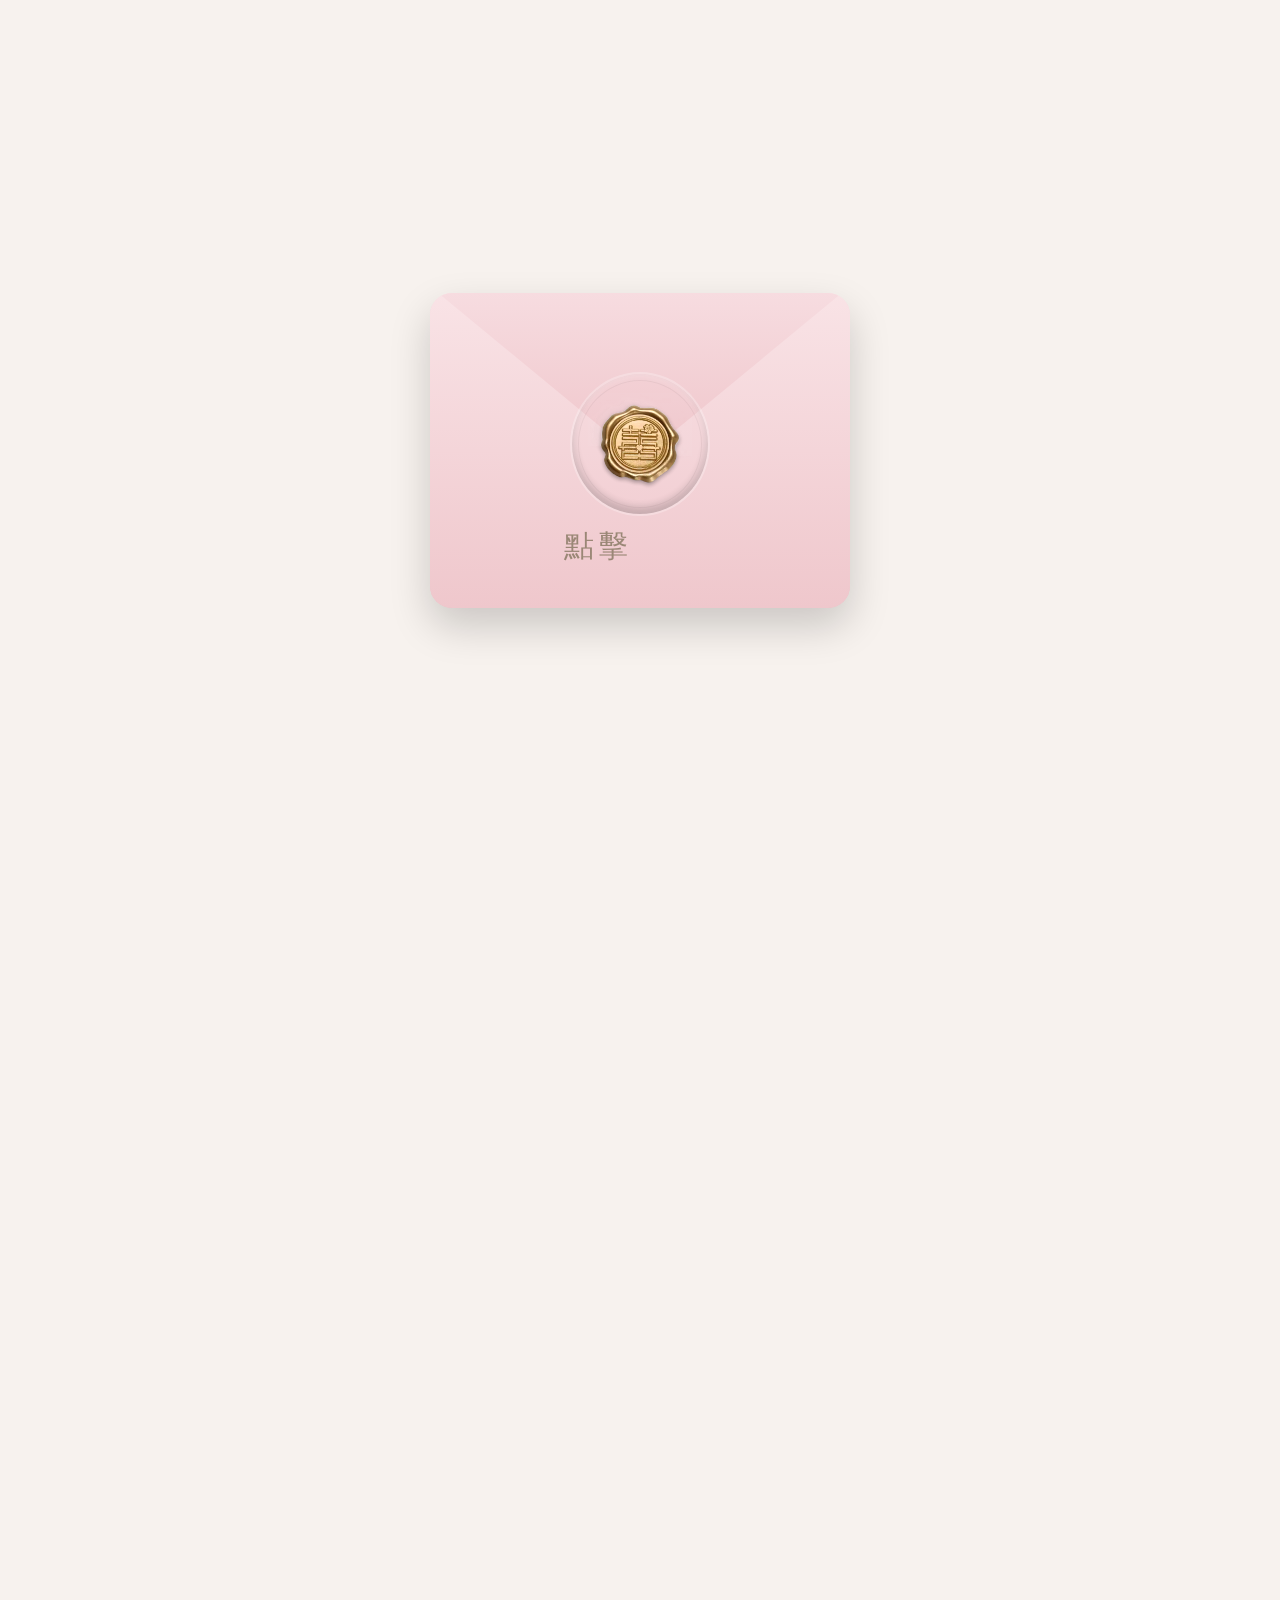
<file: index.html>
<!doctype html>
<html lang="zh-Hant">
<head>
<meta charset="utf-8" />
<meta name="viewport" content="width=device-width, initial-scale=1" />
<title>電子喜帖</title>

<style>
:root{
  --bg:#f7f2ee;
  --card:rgba(255,255,255,.85);
  --shadow:0 18px 60px rgba(0,0,0,.18);
  --radius:22px;
  --maxW:420px;
}

html,body{height:100%}
body{
  margin:0;
  font-family:sans-serif;
  background:var(--bg);
  overflow:hidden;
}

.stage{height:100%;display:grid;place-items:center;position:relative}

/* envelope */
.envelopeWrap{
  width:min(var(--maxW),92vw);
  aspect-ratio:4/3;
  display:grid;
  place-items:center;
  cursor:pointer;
}
@keyframes floatHint{
  0%,100%{ transform: translateY(0); }
  50%{ transform: translateY(-8px); }
}
.envelope{
    width: 100%;
    height: 100%;
    position: relative;
    border-radius: var(--radius);
    box-shadow:
      0 18px 40px rgba(0,0,0,.18),
      inset 0 2px 8px rgba(255,255,255,.6),
      inset 0 -6px 14px rgba(0,0,0,.08);
    background:
    linear-gradient(180deg,#f6d6da,#e7b7bd);

    overflow: hidden;
  }
  
  /* 信封底紙 */
  .envBack{
    position:absolute;
    inset:0;
    background:
    linear-gradient(180deg,#f9e3e6,#efc7cc);
  }
  
  /* 上蓋更立體 */
  .envFlap{
    position:absolute;
    left:0;
    right:0;
    top:-2%;
    height:55%;
    background:
    linear-gradient(180deg,#f7dde1,#efc5ca);
    clip-path: polygon(0 0,100% 0,50% 100%);
    transform-origin: top center;
    transition: transform .6s ease;
    box-shadow: 0 8px 20px rgba(0,0,0,.12);
  }
  @keyframes flapHint{
    0%,100%{ transform: rotateX(0deg); }
    50%{ transform: rotateX(18deg); }
  }
  .envSeal{
    position:absolute;
    inset:auto 0 0 0;        /* 左右自動 */
    margin:auto;             /* 水平置中 */
    top:48%;
    width:160px;
    transform:translateY(-50%);
  }
  
  .tapHint{
    position:absolute;
    top:74%;
    left:40%;
    transform:translateX(-50%);
    font-size:30px;
    letter-spacing:.15em;
    color:#9a8776;
    animation: floatHint 2.2s ease-in-out infinite;
  }
  .sealBase{
    width:100%;
    display:block;
    filter: drop-shadow(0 14px 18px rgba(0,0,0,.25));
  }
  
  /* 紙漿icon */
  .sealIcon{
    position:absolute;
    left:50%;
    top:50%;
    transform:translate(-50%,-50%);
    width:65%;
    opacity:.95;
  
    filter:
      drop-shadow(0 2px 2px rgba(0,0,0,.35))
      brightness(1.1)
      contrast(1.1);
  }
  
  
  /* 外圈壓印 */
  .envSeal::before{
    content:"";
    position:absolute;
    inset:10px;
    border-radius:50%;
    border:2px solid rgba(255,255,255,.28);
    box-shadow:
      inset 0 2px 6px rgba(255,255,255,.25),
      inset 0 -6px 10px rgba(0,0,0,.22);
    opacity:.95;
  }
  
  /* 內圈壓印 */
  .envSeal::after{
    content:"";
    position:absolute;
    inset:18px;
    border-radius:50%;
    border:1px solid rgba(0,0,0,.18);
    opacity:.25;
  }
  .envSeal.ink{
    position:absolute;
    left:50%;
    top:58%;
    transform:translate(-50%,-50%);
    width:78px;
    height:78px;
    border-radius:50%;
    z-index:6;
  
    background:#c62828;
  
    /* 油墨不均勻質感 */
    box-shadow:
      inset 0 0 0 3px rgba(255,255,255,.35),
      inset 0 0 14px rgba(0,0,0,.45),
      0 10px 18px rgba(0,0,0,.25);
  
    display:flex;
    align-items:center;
    justify-content:center;
  
    /* 油墨暈染 */
    filter: contrast(1.1) saturate(1.2);
  }
  
  /* 外圈印章 */
  .envSeal.ink::before{
    content:"";
    position:absolute;
    inset:8px;
    border-radius:50%;
    border:2px solid rgba(255,255,255,.5);
    opacity:.7;
  }
  
  /* V&L 印章字 */
  .sealMonogram{
    font-family: "Playfair Display", serif;
    font-weight:700;
    font-size:24px;
    letter-spacing:.12em;
    color:white;
  
    /* 模擬印章粗糙 */
    text-shadow:
      0 0 2px rgba(255,255,255,.3),
      0 2px 3px rgba(0,0,0,.35);
  }
  /* 手機更順眼 */
  @media (max-width:420px){
    .envSeal{ width:70px; height:70px; }
    .sealMonogram{ font-size:20px; }
  }
  
/* overlay */
.invitationOverlay{
  position:absolute;
  inset:0;
  display:grid;
  place-items:center;
  opacity:0;
  pointer-events:none;
  transition:.35s;
}
.invitation{
    width: min(96vw, 520px);
    aspect-ratio: 9 / 16;
    max-height: 92vh;

    display:flex;              /* ⭐ 新增 */
    flex-direction:column;     /* ⭐ 新增 */
    overflow:hidden;           /* ⭐ 新增 */
    box-shadow:
    0 40px 80px rgba(0,0,0,.25),   /* 外陰影 */
    0 10px 20px rgba(0,0,0,.12),
    inset 0 1px 0 rgba(255,255,255,.6); /* 上緣微亮 */
    transform: translateY(140%) scale(.96);
    transition: transform .45s cubic-bezier(.22,.8,.2,1);
}
  /* 第1段：先露出20% */
  body.open.stage1 .invitation{
    transform: translateY(20%) scale(.98);
  }
  
  /* 第2段：完全抽出 */
  body.open.stage2 .invitation{
    transform: translateY(0) scale(1);
  }

.invHeader{padding:14px;border-bottom:1px solid #eee}

/* scroll */
.invScroll{
    flex:1;
    overflow:auto;
    scroll-snap-type:y mandatory;
  
    scrollbar-width:none;          /* Firefox */
    -ms-overflow-style:none;       /* IE */
  }
  
  .invScroll::-webkit-scrollbar{
    display:none;                  /* Chrome / Safari */
  }

.page{
  min-height:100%;                /* ⭐ 每頁滿版 */
  scroll-snap-align:start;
  padding:18px;
}
.closeBtn{
  position:absolute;
  bottom:22px;
  left:50%;
  transform:translateX(-50%);

  font-size:20px;        /* 字變大 */
  padding:14px 38px;
  border-radius:40px;
  border:none;
  background:linear-gradient(180deg,#e8d7c2,#cdb191);
  color:#5a4633;
  box-shadow:0 6px 14px rgba(0,0,0,.18);
}
/* open state */
body.open .invitationOverlay{opacity:1;pointer-events:auto}
body.open .envFlap{
    transform: rotateX(170deg);
  }
  body.open .envelopeWrap{
    transform: translateY(40px) scale(.95);
  }
</style>
</head>

<body>
  <audio id="bgm" preload="auto" loop>
    <source src="assets/music.mp3" type="audio/mpeg" />
  </audio>
<div class="stage">

  <div class="envelopeWrap" id="envelope">
    <div class="envelope">
      <div class="envBack"></div>
      <div class="envFlap"></div>
      <div class="envFront"></div>
      <div class="envSeal">
        <img src="assets/seal.png" class="sealIcon">
      </div>
      <div class="tapHint"> 點擊</div>

      <svg class="envArcName" viewBox="0 0 400 200">
        <defs>
          <path id="curve"
                d="M 40 140 A 160 120 0 0 1 360 140" />
        </defs>

      </svg>
  


    </div>
  </div>

<div class="invitationOverlay" id="overlay">
  <div class="invitation">

    <!-- <div class="invHeader">WEDDING INVITATION</div> -->

    <div class="invScroll" id="invScroll">

      <section class="page">
        <video src="assets/page1.mp4" autoplay muted loop playsinline style="width:100%"></video>
      </section>
      
      <section class="page">
        <img src="assets/page2.png" style="width:100%; display:block;">
      </section>

	  <section class="page">
		<img src="assets/page4.png" style="width:100%; display:block;">
		<button class="closeBtn" id="closeBottom">
		  收回信封
		</button>

	  </section>



  </div>
</div>

</div>
<script>
const body = document.body;
const envelope = document.getElementById('envelope');
const closeBottom = document.getElementById('closeBottom');
const invScroll = document.getElementById('invScroll');
const bgm = document.getElementById("bgm");

let musicStarted = false;

async function openInvitation(e){
  if (e) e.preventDefault();

  if (!musicStarted) {
    try {
      await bgm.play();
      musicStarted = true;
    } catch (err) {
      console.log("音樂播放失敗:", err);
    }
  }

  body.classList.add('open', 'stage1');

  setTimeout(() => {
    body.classList.add('stage2');
  }, 350);
}

function closeInvitation(){
  body.classList.remove('open', 'stage1', 'stage2');
  invScroll.scrollTop = 0;
  bgm.pause();
  bgm.currentTime = 0;
  musicStarted = false;
}

envelope.addEventListener("click", openInvitation);
closeBottom.addEventListener("click", closeInvitation);
</script>

</body>
</html>
</file>
